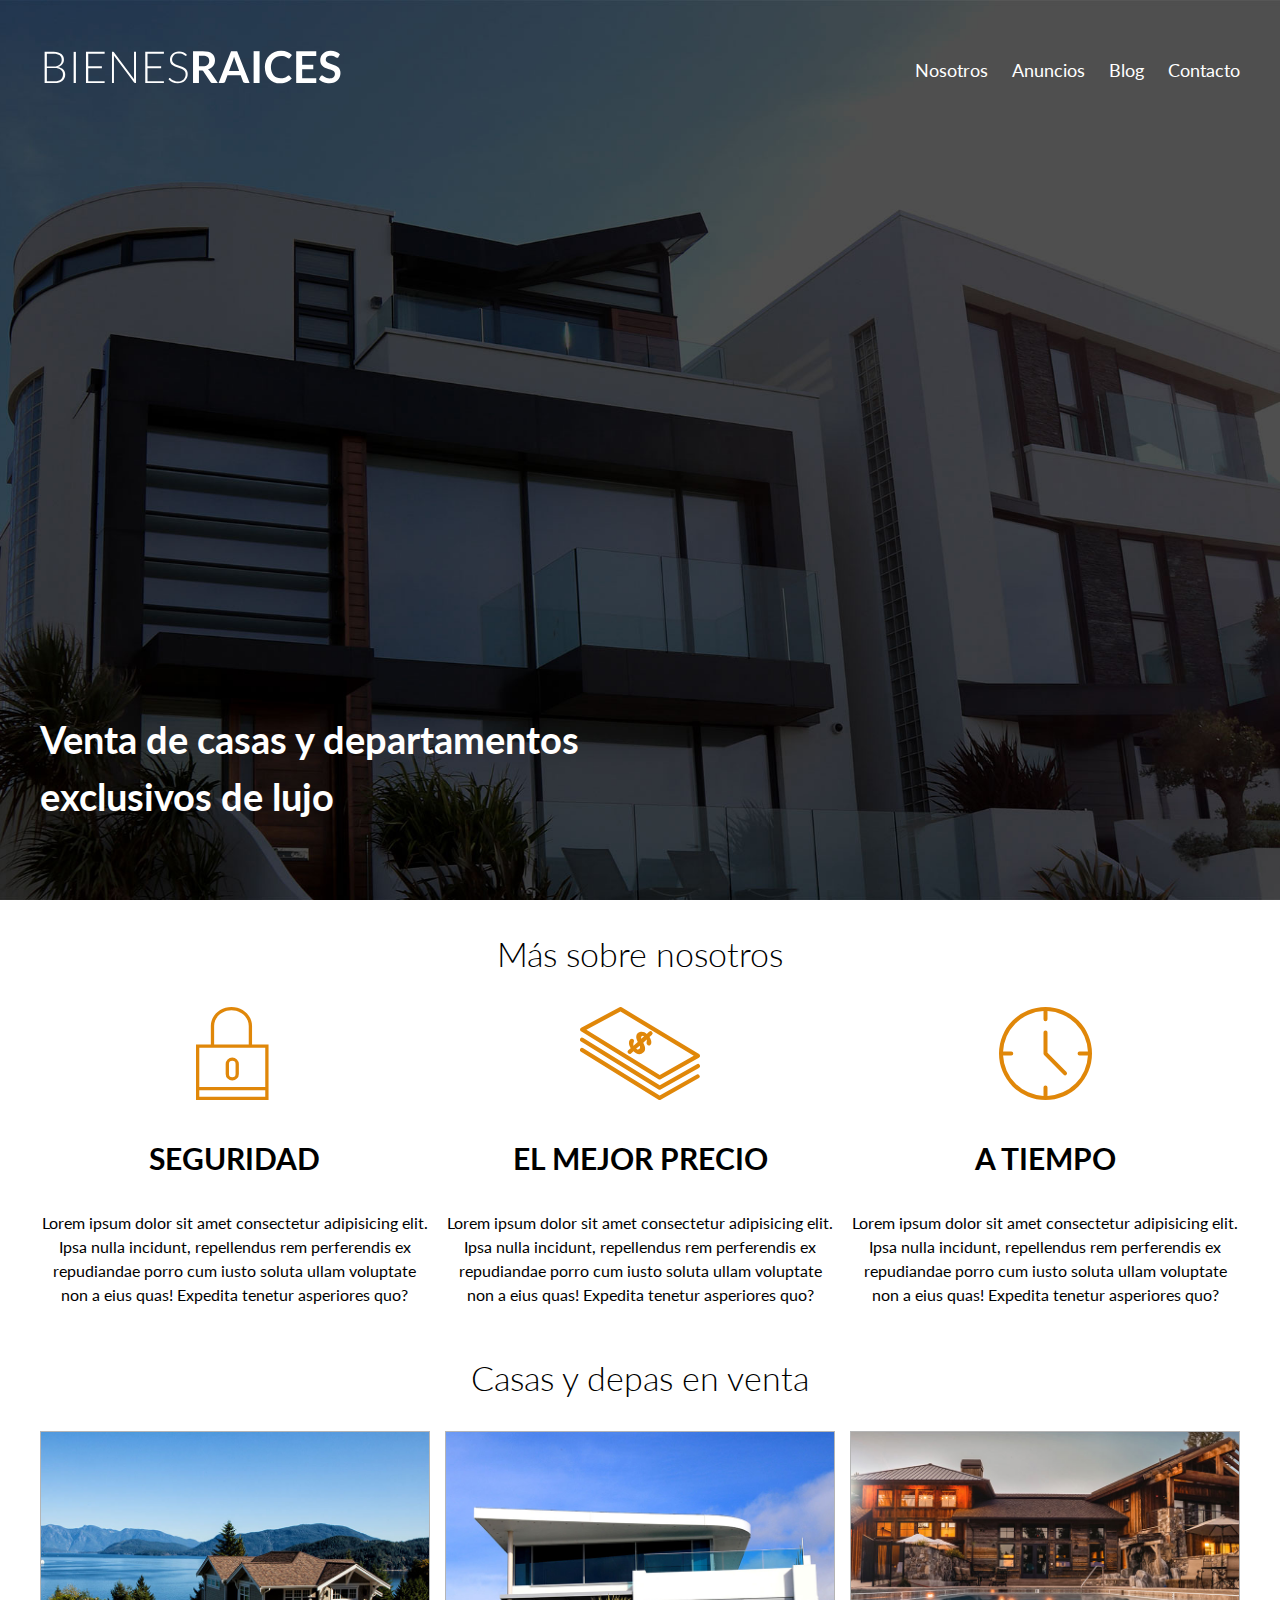
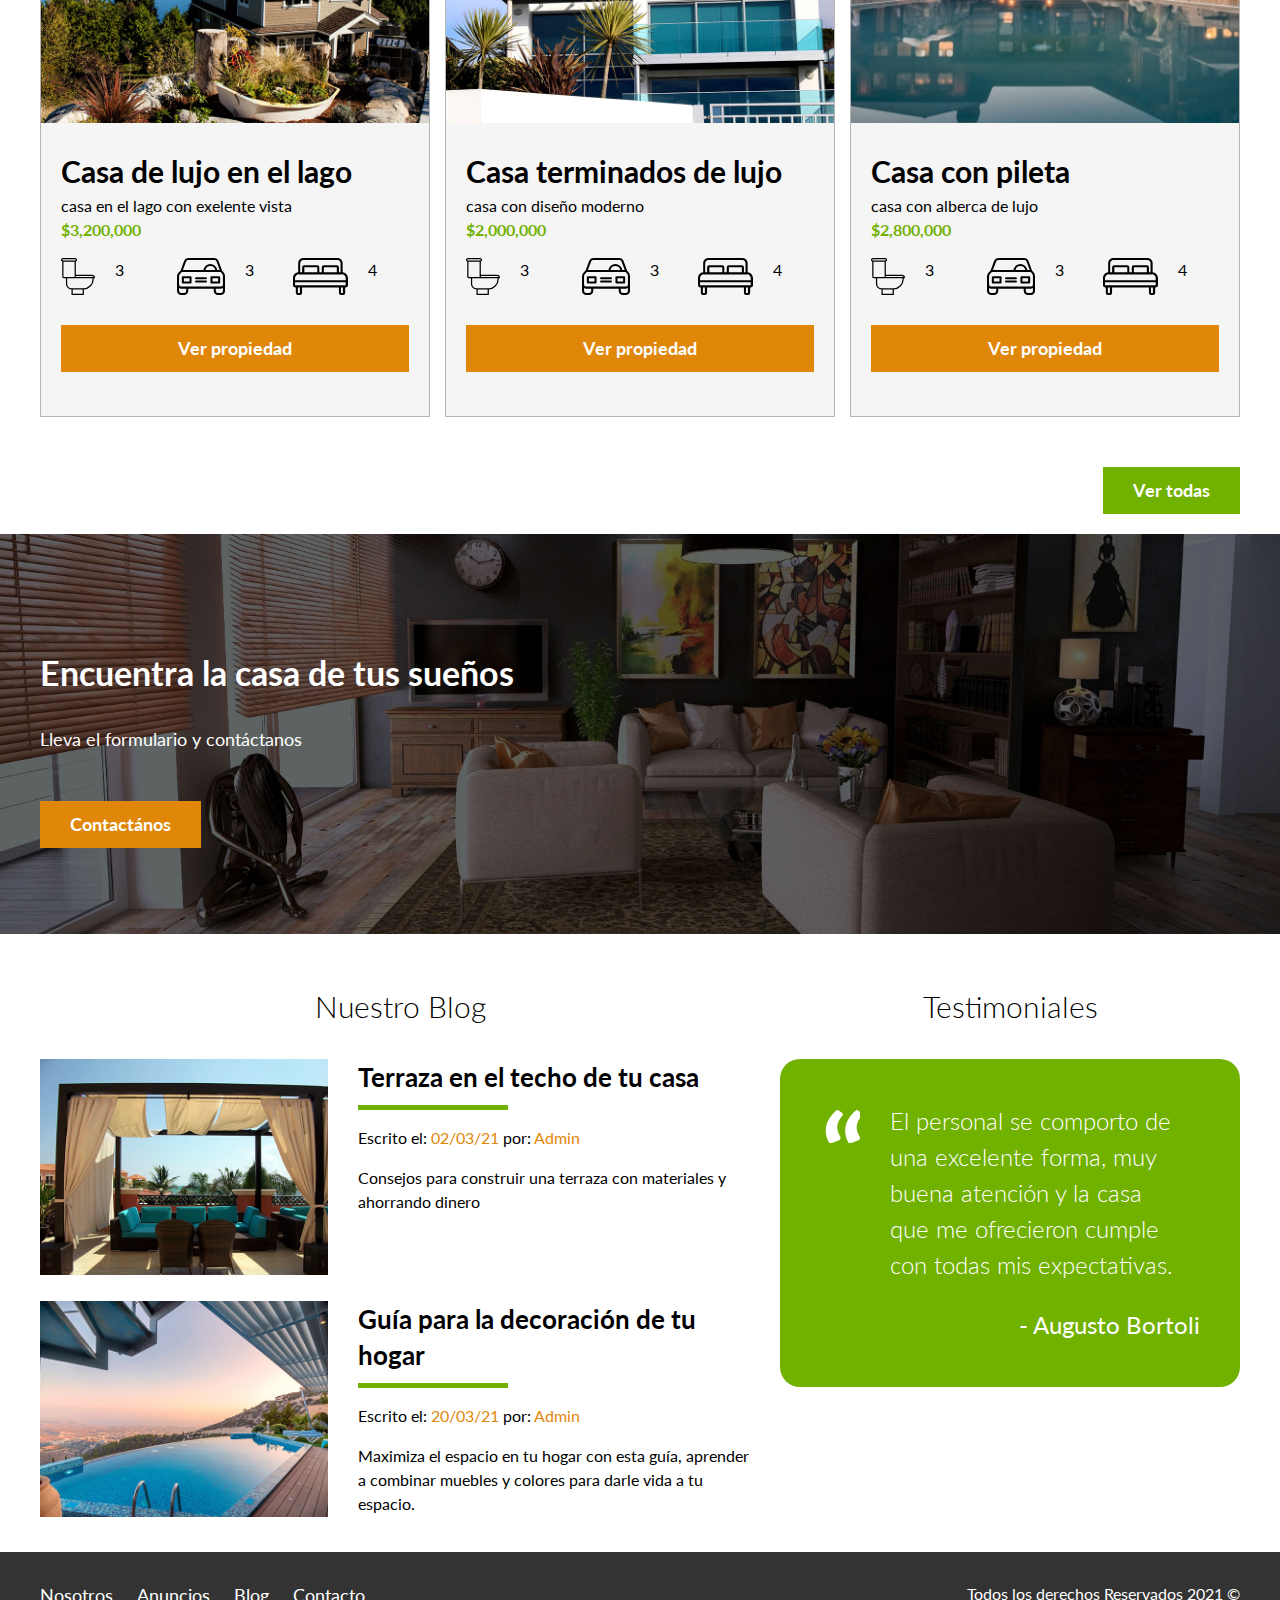
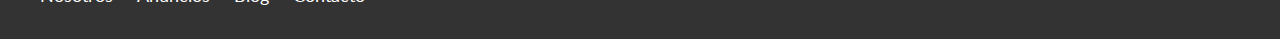
<file: index.html>
<!DOCTYPE html>
<html lang="es">
<head>
    <meta charset="UTF-8">
    <meta name="viewport" content="width=device-width, initial-scale=1.0">
    <title>Bienes Raices</title>
    <link href="https://fonts.googleapis.com/css2?family=Lato:wght@400;700;900&display=swap" rel="stylesheet">    
    <link rel="stylesheet" href="css/normalize.css">
    <link rel="stylesheet" href="css/styles.css">

</head>
<body>  
    <header class="site-header inicio">
        <div class="contenedor contenido-header">
            <div class="barra">
                <a href="/">
                <img src="/img/logo.svg" alt="Logotipo de Bienes Raices">
                </a>

                <div class="mobile-menu">
                    <a href="#navegacion">
                        <img src="img/barras.svg" alt="Icono menú">
                    </a>
                </div>
                <nav id="navegacion" class="navegacion">
                    <a href="nosotros.html">Nosotros</a>
                    <a href="anuncios.html">Anuncios</a>
                    <a href="blog.html">Blog</a>
                    <a href="contacto.html">Contacto</a>
                </nav>
            </div> 
            <h1>Venta de casas y departamentos exclusivos de lujo</h1>
        </div> <!-- Contenedor -->
    </header>

    <section class="contenedor seccion">
        <h2 class="centrar-texto fw-300">Más sobre nosotros</h2>
        
        <div class="iconos-nosotros">
        <div class="icono">
            <img src="/img/icono1.svg" alt="Icono Seguridad">
            <h3>Seguridad</h3>
            <p>Lorem ipsum dolor sit amet consectetur adipisicing elit. Ipsa nulla incidunt, repellendus rem perferendis ex repudiandae porro cum iusto soluta ullam voluptate non a eius quas! Expedita tenetur asperiores quo?</p>
        </div>
        
        
        <div class="icono">
            <img src="/img/icono2.svg" alt="Icono Mejor Precio">
            <h3>El mejor precio</h3>
            <p>Lorem ipsum dolor sit amet consectetur adipisicing elit. Ipsa nulla incidunt, repellendus rem perferendis ex repudiandae porro cum iusto soluta ullam voluptate non a eius quas! Expedita tenetur asperiores quo?</p>
        </div>
        
        <div class="icono">
            <img src="/img/icono3.svg" alt="Icono a Tiempo">
            <h3>A tiempo</h3>
            <p>Lorem ipsum dolor sit amet consectetur adipisicing elit. Ipsa nulla incidunt, repellendus rem perferendis ex repudiandae porro cum iusto soluta ullam voluptate non a eius quas! Expedita tenetur asperiores quo?</p>
        </div>
    </div>
    </section>
        
    <main class="seccion contenedor">
        <h2 class="fw-300 centrar-texto"> Casas y depas en venta</h2>
        <div class="contenedor-anuncios">
            <div class="anuncio">
                <img src="/img/anuncio1.jpg" alt="Anuncio casa en el lago">
                <div class="contenido-anuncios">
                    <h3> Casa de lujo en el lago</h3>
                    <p> casa en el lago con exelente vista</p>
                    <p class="precio">$3,200,000</p>

                    <ul class="caracteristicas">
                        <li>
                            <img src="img/icono_wc.svg" alt="icono wc">
                            <p>3</p>
                        </li>
                        <li>
                            <img src="img/icono_estacionamiento.svg" alt="icono autos">
                            <p>3</p>
                        </li>
                        <li>
                            <img src="img/icono_dormitorio.svg" alt="icono cama">
                            <p>4</p>
                        </li>
                    </ul>
                    <a href="#" class="boton boton-amarillo d-block">Ver propiedad</a> <br>
                </div>
            </div>
            
            <div class="anuncio">
                <img src="/img/anuncio2.jpg" alt="Anuncio casa de lujo">    
                <div class="contenido-anuncios">
                    <h3> Casa terminados de lujo</h3>
                    <p> casa con diseño moderno</p>
                    <p class="precio">$2,000,000</p>

                    <ul class="caracteristicas">
                        <li>
                            <img src="img/icono_wc.svg" alt="icono wc">
                            <p>3</p>
                        </li>
                        <li>
                            <img src="img/icono_estacionamiento.svg" alt="icono autos">
                            <p>3</p>
                        </li>    
                        <li>
                            <img src="img/icono_dormitorio.svg" alt="icono cama">
                            <p>4</p>
                        </li>
                    </ul>

                    <a href="#" class="boton boton-amarillo d-block">Ver propiedad</a><br>
                </div>
            </div>
            <div class="anuncio">
                <img src="/img/anuncio3.jpg" alt="Anuncio casa con Pileta">
                <div class="contenido-anuncios">
                    <h3> Casa con pileta</h3>
                    <p> casa con alberca de lujo</p>
                    <p class="precio">$2,800,000</p>

                    <ul class="caracteristicas">
                        <li>
                            <img src="img/icono_wc.svg" alt="icono wc">
                            <p>3</p>
                        </li>
                        <li>
                            <img src="img/icono_estacionamiento.svg" alt="icono autos">
                            <p>3</p>
                        </li>
                        <li>
                            <img src="img/icono_dormitorio.svg" alt="icono cama">
                            <p>4</p>
                        </li>
                    </ul>

                    <a href="#" class="boton boton-amarillo d-block">Ver propiedad</a> 
                </div>  
            </div>    
        </div>
        <div class="ver-todas">
            <a href="anuncios.html" class="boton boton-verde">Ver todas</a>
        </div>
    </main>        

    <section class="imagen-contacto">
        <div class="contenedor contenido-contacto">    
            <h2>Encuentra la casa de tus sueños</h2>
                <p>Lleva el formulario y contáctanos</p>
                <a href="contacto.html" class="boton boton-amarillo">Contactános</a>
        </div>        
    </section>

    <div  class="seccion-inferior contenedor seccion">
        <section class="blog">
            <h3 class="centrar-texto fw-300">Nuestro Blog</h3>

            <article class="entrada-blog">
                <div class="imagen">
                    <img src="img/blog1.jpg" alt="Entrada de blog">
                </div>
                <div class="texto-entrada">
                    <a href="#">
                        <h4>Terraza en el techo de tu casa</h4>
                    </a>
                    <p>Escrito el: <span>02/03/21</span> por: <span>Admin</span></p>
                    <p> Consejos para construir una terraza con materiales y ahorrando dinero</p>
                </div>
            </article>

            <article class="entrada-blog">
                <div class="imagen">
                    <img src="img/blog2.jpg" alt="Entrada de blog">
                </div>
                <div class="texto-entrada">
                    <a href="#">
                        <h4>Guía para la decoración de tu hogar</h4>
                    </a>
                    <p>Escrito el: <span>20/03/21</span> por: <span>Admin</span></p>
                    <p> Maximiza el espacio en tu hogar con esta guía, aprender a combinar muebles y colores para darle vida a tu espacio. </p>   
                </div>
            </article>
        </section>    

        <section class="testimoniales">
            <h3 class="centrar-texto fw-300">Testimoniales</h3>
                <div class="testimonial">
                    <blockquote>El personal se comporto de una excelente forma, muy buena atención y la casa que me ofrecieron cumple con todas mis expectativas.</blockquote>
                    <p>- Augusto Bortoli</p>
                </div>
        </section>
    </div>

    <footer class="site-footer seccion">
        <div class="contenedor contenedor-footer">
            <nav class="navegacion">
                <a href="nosotros.html">Nosotros</a>
                <a href="anuncios.html">Anuncios</a>
                <a href="blog.html">Blog</a>
                <a href="contacto.html">Contacto</a>
            </nav>
            <p class="copyright">Todos los derechos Reservados 2021 &copy;</p>
        </div>
    </footer>

</body>
</html>
</file>
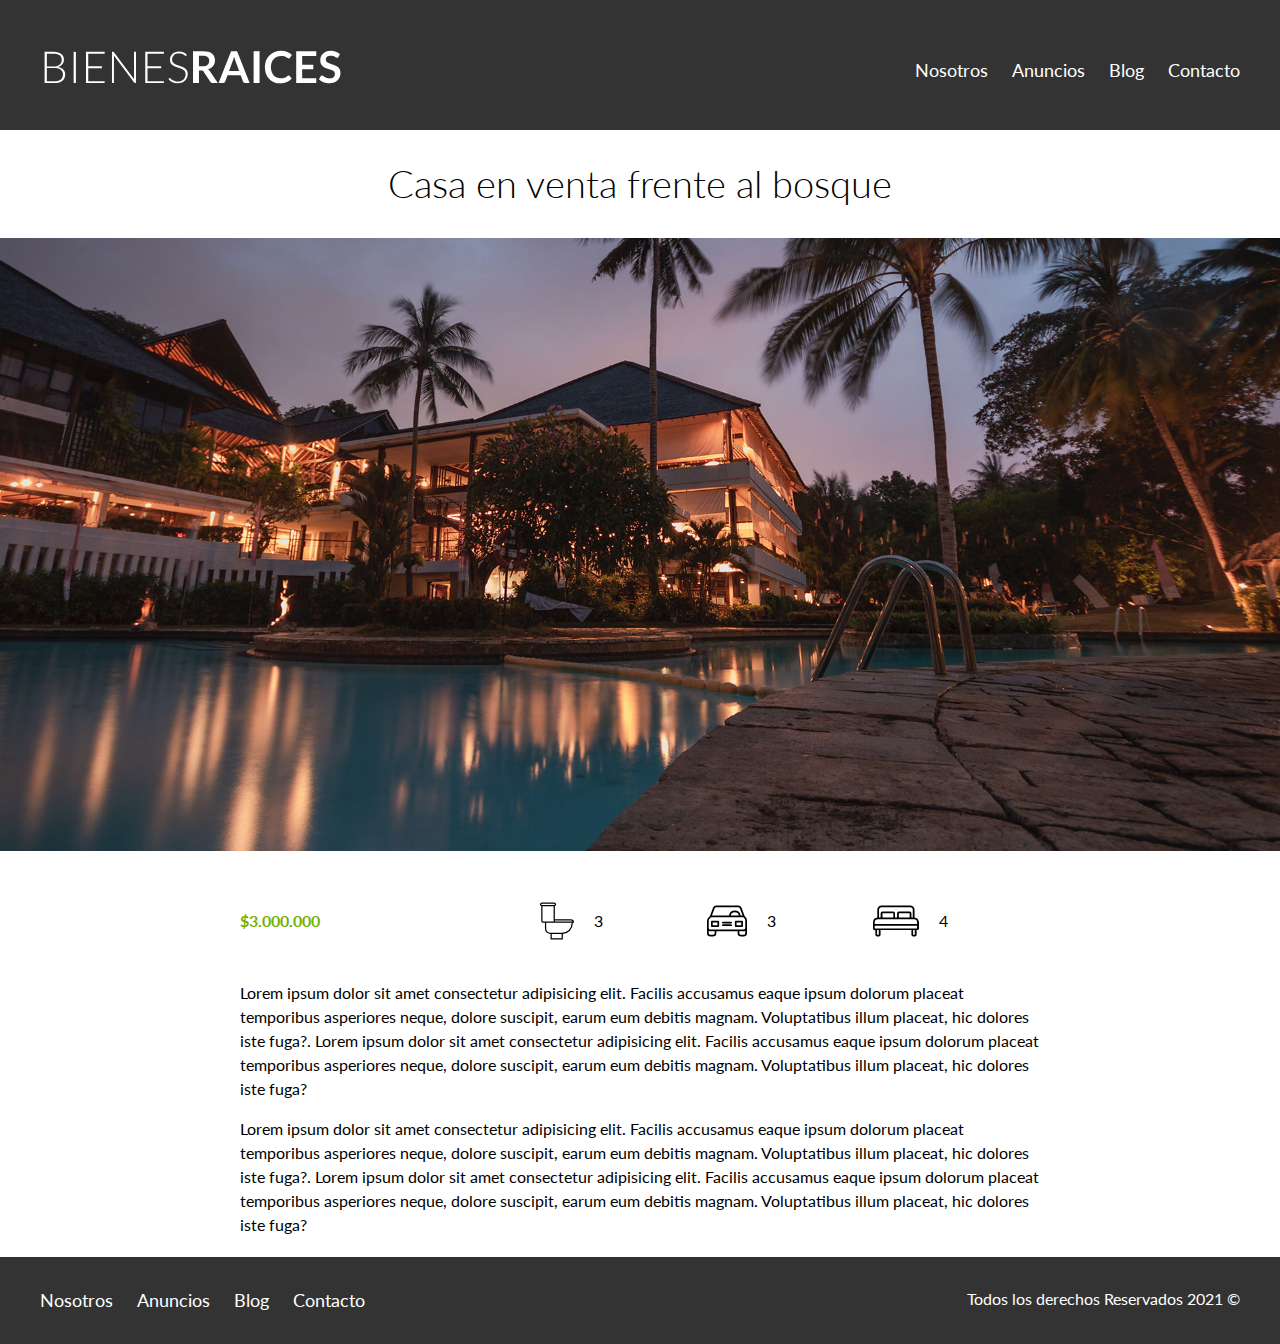
<file: anuncio.html>
<!DOCTYPE html>
<html lang="es">
<head>
    <meta charset="UTF-8">
    <meta name="viewport" content="width=device-width, initial-scale=1.0">
    <title>Bienes Raices</title>
    <link href="https://fonts.googleapis.com/css2?family=Lato:wght@400;700;900&display=swap" rel="stylesheet">    
    <link rel="stylesheet" href="css/normalize.css">
    <link rel="stylesheet" href="css/styles.css">

</head>
<body>  
    <header class="site-header">
        <div class="contenedor contenido-header">
            <div class="barra">
                <a href="/">
                <img src="/img/logo.svg" alt="Logotipo de Bienes Raices">
                </a>

                <nav class="navegacion">
                    <a href="nosotros.html">Nosotros</a>
                    <a href="anuncios.html">Anuncios</a>
                    <a href="blog.html">Blog</a>
                    <a href="contacto.html">Contacto</a>
                </nav>
            </div> 
        </div> <!-- Contenedor -->
    </header>

    <h1 class="fw-300 centrar-texto">Casa en venta frente al bosque</h1>
   <img src="img/destacada.jpg" alt="Imagen anuncio">

   <main class="contenedor seccion contenido-centrado">
        <div class="resumen-propiedad">
            <p class="precio">$3.000.000</p>
            <ul class="caracteristicas">
                <li>
                    <img src="img/icono_wc.svg" alt="icono wc">
                    <p>3</p>
                </li>
                <li>
                    <img src="img/icono_estacionamiento.svg" alt="icono autos">
                    <p>3</p>
                </li>
                <li>
                    <img src="img/icono_dormitorio.svg" alt="icono cama">
                    <p>4</p>
                </li>
            </ul>
        </div> <!-- .resumen-propiedad -->

        <p>Lorem ipsum dolor sit amet consectetur adipisicing elit. Facilis accusamus eaque ipsum dolorum placeat temporibus asperiores neque, dolore suscipit, earum eum debitis magnam. Voluptatibus illum placeat, hic dolores iste fuga?. Lorem ipsum dolor sit amet consectetur adipisicing elit. Facilis accusamus eaque ipsum dolorum placeat temporibus asperiores neque, dolore suscipit, earum eum debitis magnam. Voluptatibus illum placeat, hic dolores iste fuga?</p>
        
        <p>Lorem ipsum dolor sit amet consectetur adipisicing elit. Facilis accusamus eaque ipsum dolorum placeat temporibus asperiores neque, dolore suscipit, earum eum debitis magnam. Voluptatibus illum placeat, hic dolores iste fuga?. Lorem ipsum dolor sit amet consectetur adipisicing elit. Facilis accusamus eaque ipsum dolorum placeat temporibus asperiores neque, dolore suscipit, earum eum debitis magnam. Voluptatibus illum placeat, hic dolores iste fuga?</p>
    

   </main>
    <footer class="site-footer seccion">
        <div class="contenedor contenedor-footer">
            <nav class="navegacion">
                <a href="nosotros.html">Nosotros</a>
                <a href="anuncios.html">Anuncios</a>
                <a href="blog.html">Blog</a>
                <a href="contacto.html">Contacto</a>
            </nav>
            <p class="copyright">Todos los derechos Reservados 2021 &copy;</p>
        </div>
    </footer>

</body>
</html>
</file>
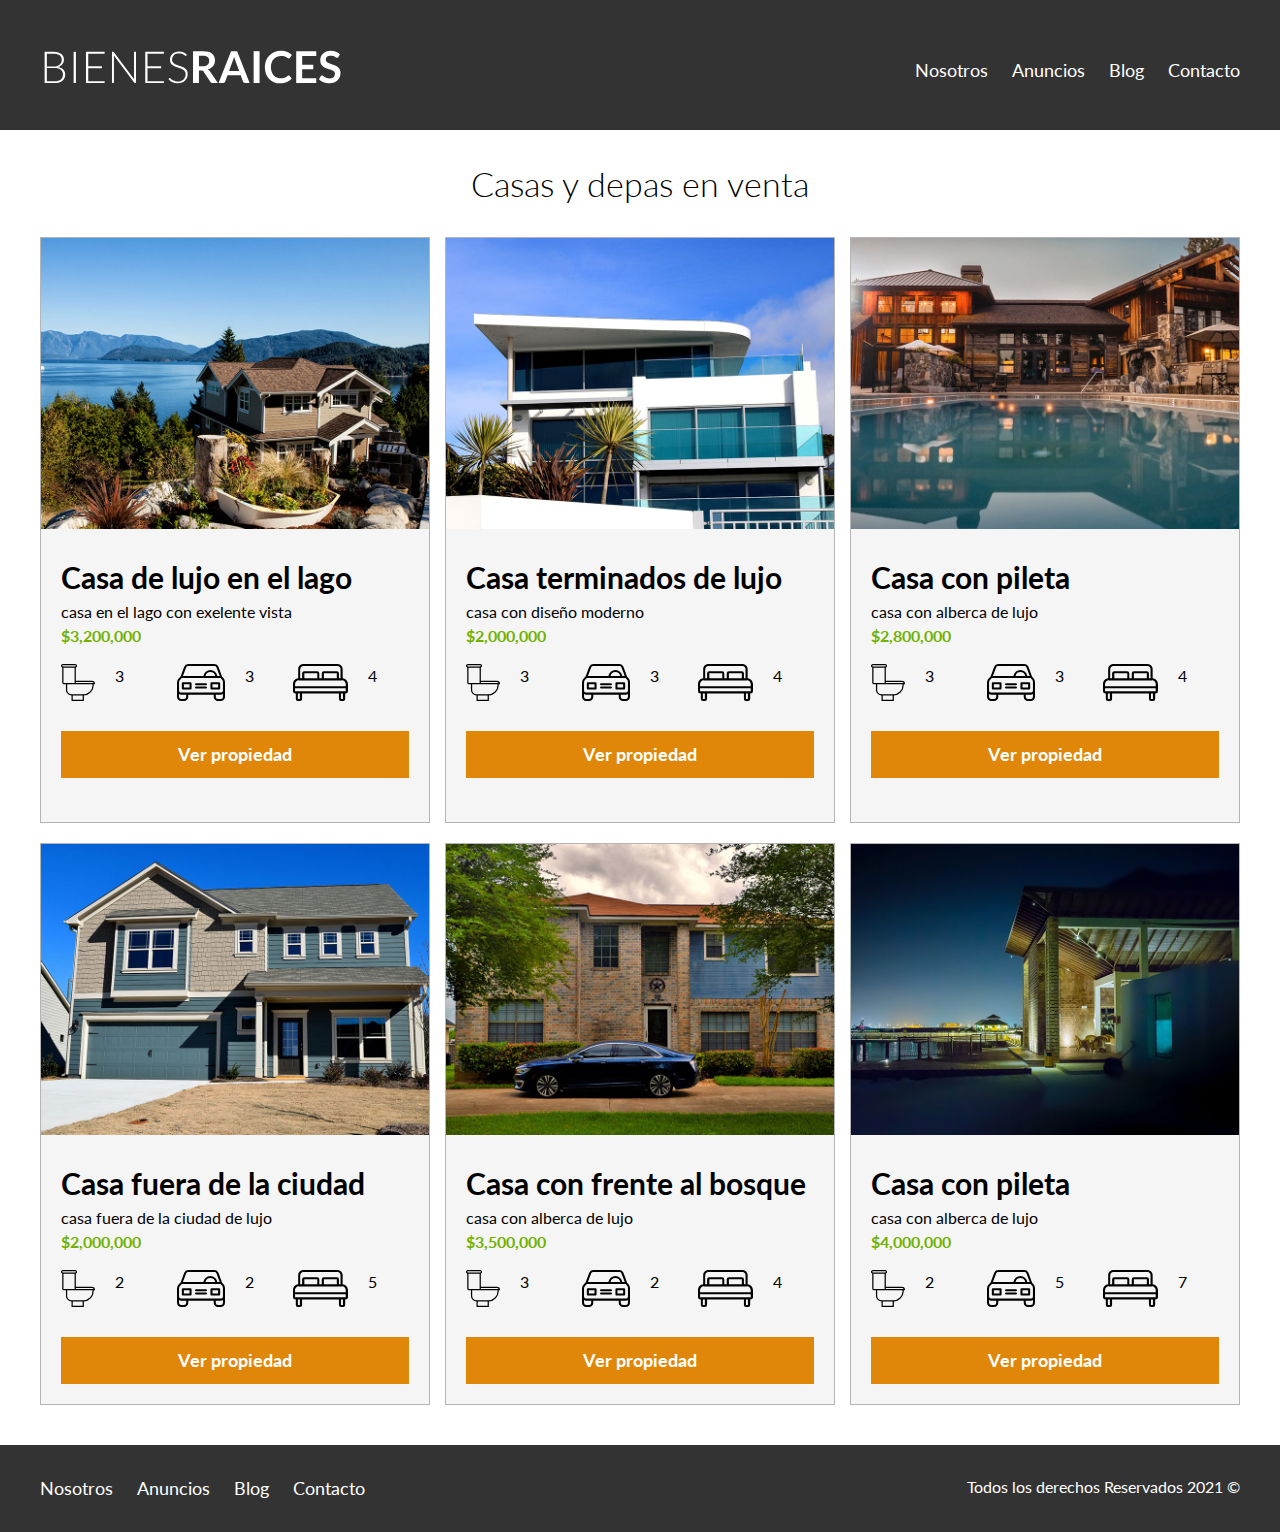
<file: anuncios.html>
<!DOCTYPE html>
<html lang="es">
<head>
    <meta charset="UTF-8">
    <meta name="viewport" content="width=device-width, initial-scale=1.0">
    <title>Bienes Raices</title>
    <link href="https://fonts.googleapis.com/css2?family=Lato:wght@400;700;900&display=swap" rel="stylesheet">    
    <link rel="stylesheet" href="css/normalize.css">
    <link rel="stylesheet" href="css/styles.css">

</head>
<body>  
    <header class="site-header">
        <div class="contenedor contenido-header">
            <div class="barra">
                <a href="/">
                <img src="/img/logo.svg" alt="Logotipo de Bienes Raices">
                </a>

                <nav class="navegacion">
                    <a href="nosotros.html">Nosotros</a>
                    <a href="anuncios.html">Anuncios</a>
                    <a href="blog.html">Blog</a>
                    <a href="contacto.html">Contacto</a>
                </nav>
            </div> 
        </div> <!-- Contenedor -->
    </header>

    <main class="seccion contenedor">
        <h2 class="fw-300 centrar-texto"> Casas y depas en venta</h2>
        <div class="contenedor-anuncios">
            <div class="anuncio">
                <img src="/img/anuncio1.jpg" alt="Anuncio casa en el lago">
                <div class="contenido-anuncios">
                    <h3> Casa de lujo en el lago</h3>
                    <p> casa en el lago con exelente vista</p>
                    <p class="precio">$3,200,000</p>

                    <ul class="caracteristicas">
                        <li>
                            <img src="img/icono_wc.svg" alt="icono wc">
                            <p>3</p>
                        </li>
                        <li>
                            <img src="img/icono_estacionamiento.svg" alt="icono autos">
                            <p>3</p>
                        </li>
                        <li>
                            <img src="img/icono_dormitorio.svg" alt="icono cama">
                            <p>4</p>
                        </li>
                    </ul>
                    <a href="anuncio.html" class="boton boton-amarillo d-block">Ver propiedad</a> <br>
                </div>
            </div>
            
            <div class="anuncio">
                <img src="/img/anuncio2.jpg" alt="Anuncio casa de lujo">    
                <div class="contenido-anuncios">
                    <h3> Casa terminados de lujo</h3>
                    <p> casa con diseño moderno</p>
                    <p class="precio">$2,000,000</p>

                    <ul class="caracteristicas">
                        <li>
                            <img src="img/icono_wc.svg" alt="icono wc">
                            <p>3</p>
                        </li>
                        <li>
                            <img src="img/icono_estacionamiento.svg" alt="icono autos">
                            <p>3</p>
                        </li>    
                        <li>
                            <img src="img/icono_dormitorio.svg" alt="icono cama">
                            <p>4</p>
                        </li>
                    </ul>

                    <a href="anuncio.html" class="boton boton-amarillo d-block">Ver propiedad</a><br>
                </div>
            </div>
            <div class="anuncio">
                <img src="/img/anuncio3.jpg" alt="Anuncio casa con Pileta">
                <div class="contenido-anuncios">
                    <h3> Casa con pileta</h3>
                    <p> casa con alberca de lujo</p>
                    <p class="precio">$2,800,000</p>

                    <ul class="caracteristicas">
                        <li>
                            <img src="img/icono_wc.svg" alt="icono wc">
                            <p>3</p>
                        </li>
                        <li>
                            <img src="img/icono_estacionamiento.svg" alt="icono autos">
                            <p>3</p>
                        </li>
                        <li>
                            <img src="img/icono_dormitorio.svg" alt="icono cama">
                            <p>4</p>
                        </li>
                    </ul>

                    <a href="anuncio.html" class="boton boton-amarillo d-block">Ver propiedad</a> 
                </div>  
            </div>
            
            <div class="anuncio">
                <img src="/img/anuncio4.jpg" alt="Anuncio casa con de lujo">
                <div class="contenido-anuncios">
                    <h3> Casa fuera de la ciudad</h3>
                    <p> casa fuera de la ciudad de lujo</p>
                    <p class="precio">$2,000,000</p>

                    <ul class="caracteristicas">
                        <li>
                            <img src="img/icono_wc.svg" alt="icono wc">
                            <p>2</p>
                        </li>
                        <li>
                            <img src="img/icono_estacionamiento.svg" alt="icono autos">
                            <p>2</p>
                        </li>
                        <li>
                            <img src="img/icono_dormitorio.svg" alt="icono cama">
                            <p>5</p>
                        </li>
                    </ul>

                    <a href="anuncio.html" class="boton boton-amarillo d-block">Ver propiedad</a> 
                </div>  
            </div> 

            <div class="anuncio">
                <img src="/img/anuncio5.jpg" alt="Anuncio casa frente al bosque">
                <div class="contenido-anuncios">
                    <h3> Casa con frente al bosque</h3>
                    <p> casa con alberca de lujo</p>
                    <p class="precio">$3,500,000</p>

                    <ul class="caracteristicas">
                        <li>
                            <img src="img/icono_wc.svg" alt="icono wc">
                            <p>3</p>
                        </li>
                        <li>
                            <img src="img/icono_estacionamiento.svg" alt="icono autos">
                            <p>2</p>
                        </li>
                        <li>
                            <img src="img/icono_dormitorio.svg" alt="icono cama">
                            <p>4</p>
                        </li>
                    </ul>

                    <a href="anuncio.html" class="boton boton-amarillo d-block">Ver propiedad</a> 
                </div>  
            </div> 

            <div class="anuncio">
                <img src="/img/anuncio6.jpg" alt="Anuncio casa con pileta">
                <div class="contenido-anuncios">
                    <h3> Casa con pileta</h3>
                    <p> casa con alberca de lujo</p>
                    <p class="precio">$4,000,000</p>

                    <ul class="caracteristicas">
                        <li>
                            <img src="img/icono_wc.svg" alt="icono wc">
                            <p>2</p>
                        </li>
                        <li>
                            <img src="img/icono_estacionamiento.svg" alt="icono autos">
                            <p>5</p>
                        </li>
                        <li>
                            <img src="img/icono_dormitorio.svg" alt="icono cama">
                            <p>7</p>
                        </li>
                    </ul>

                    <a href="anuncio.html" class="boton boton-amarillo d-block">Ver propiedad</a> 
                </div>  
            </div> 
        </div>
    </main>        

    <footer class="site-footer seccion">
        <div class="contenedor contenedor-footer">
            <nav class="navegacion">
                <a href="nosotros.html">Nosotros</a>
                <a href="anuncios.html">Anuncios</a>
                <a href="blog.html">Blog</a>
                <a href="contacto.html">Contacto</a>
            </nav>
            <p class="copyright">Todos los derechos Reservados 2021 &copy;</p>
        </div>
    </footer>

</body>
</html>
</file>
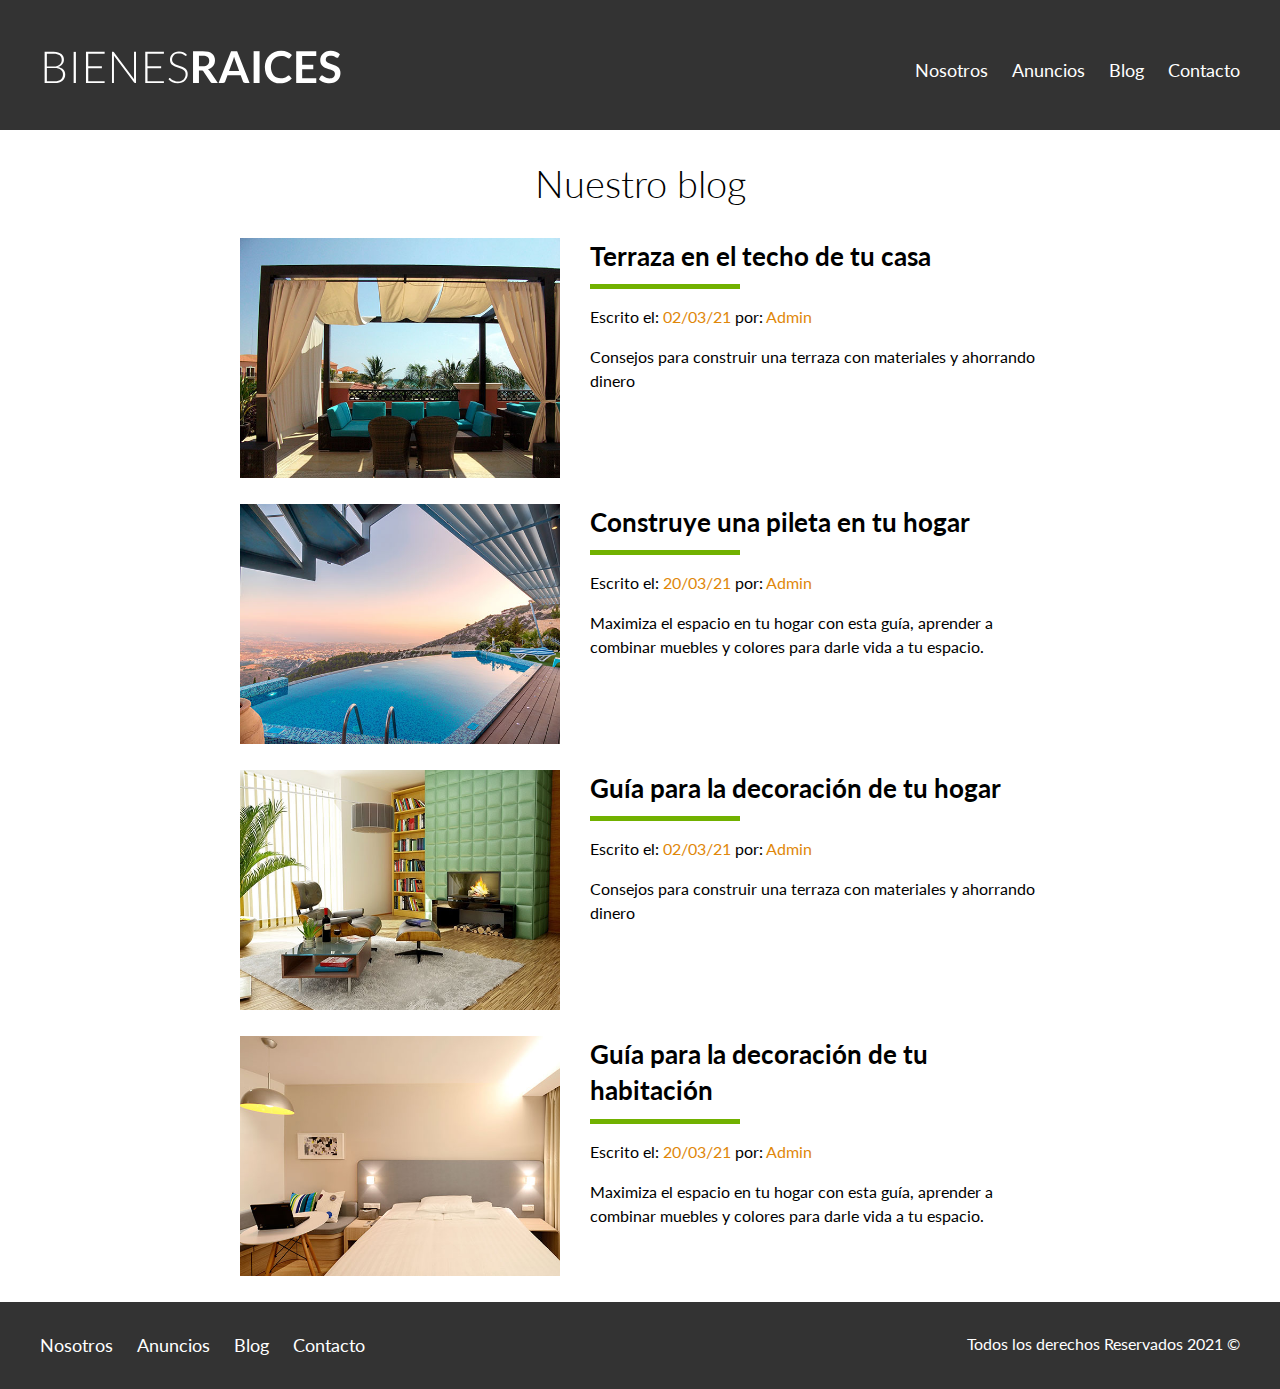
<file: blog.html>
<!DOCTYPE html>
<html lang="es">
<head>
    <meta charset="UTF-8">
    <meta name="viewport" content="width=device-width, initial-scale=1.0">
    <title>Bienes Raices</title>
    <link href="https://fonts.googleapis.com/css2?family=Lato:wght@400;700;900&display=swap" rel="stylesheet">    
    <link rel="stylesheet" href="css/normalize.css">
    <link rel="stylesheet" href="css/styles.css">

</head>
<body>  
    <header class="site-header">
        <div class="contenedor contenido-header">
            <div class="barra">
                <a href="/">
                <img src="/img/logo.svg" alt="Logotipo de Bienes Raices">
                </a>

                <nav class="navegacion">
                    <a href="nosotros.html">Nosotros</a>
                    <a href="anuncios.html">Anuncios</a>
                    <a href="blog.html">Blog</a>
                    <a href="contacto.html">Contacto</a>
                </nav>
            </div> 
        </div> <!-- Contenedor -->
    </header>
    <main class="contenedor seccion contenido-centrado">
        <h1 class="fw-300 centrar-texto">Nuestro blog</h1>

        <article class="entrada-blog">
            <div class="imagen">
                <img src="img/blog1.jpg" alt="Entrada de blog">
            </div>
            <div class="texto-entrada">
                <a href="entrada.html">
                    <h4>Terraza en el techo de tu casa</h4>
                </a>
                <p>Escrito el: <span>02/03/21</span> por: <span>Admin</span></p>
                <p> Consejos para construir una terraza con materiales y ahorrando dinero</p>
            </div>
        </article>

        <article class="entrada-blog">
            <div class="imagen">
                <img src="img/blog2.jpg" alt="Entrada de blog">
            </div>
            <div class="texto-entrada">
                <a href="entrada.html">
                    <h4>Construye una pileta en tu hogar</h4>
                </a>
                <p>Escrito el: <span>20/03/21</span> por: <span>Admin</span></p>
                <p> Maximiza el espacio en tu hogar con esta guía, aprender a combinar muebles y colores para darle vida a tu espacio. </p>   
            </div>
        </article>
        <article class="entrada-blog">
            <div class="imagen">
                <img src="img/blog3.jpg" alt="Entrada de blog">
            </div>
            <div class="texto-entrada">
                <a href="entrada.html">
                    <h4>Guía para la decoración de tu hogar</h4>
                </a>
                <p>Escrito el: <span>02/03/21</span> por: <span>Admin</span></p>
                <p> Consejos para construir una terraza con materiales y ahorrando dinero</p>
            </div>
        </article>

        <article class="entrada-blog">
            <div class="imagen">
                <img src="img/blog4.jpg" alt="Entrada de blog">
            </div>
            <div class="texto-entrada">
                <a href="entrada.html">
                    <h4>Guía para la decoración de tu habitación</h4>
                </a>
                <p>Escrito el: <span>20/03/21</span> por: <span>Admin</span></p>
                <p> Maximiza el espacio en tu hogar con esta guía, aprender a combinar muebles y colores para darle vida a tu espacio. </p>   
            </div>
        </article>

    </main>
    <footer class="site-footer seccion">
        <div class="contenedor contenedor-footer">
            <nav class="navegacion">
                <a href="nosotros.html">Nosotros</a>
                <a href="anuncios.html">Anuncios</a>
                <a href="blog.html">Blog</a>
                <a href="contacto.html">Contacto</a>
            </nav>
            <p class="copyright">Todos los derechos Reservados 2021 &copy;</p>
        </div>
    </footer>

</body>
</html>
</file>
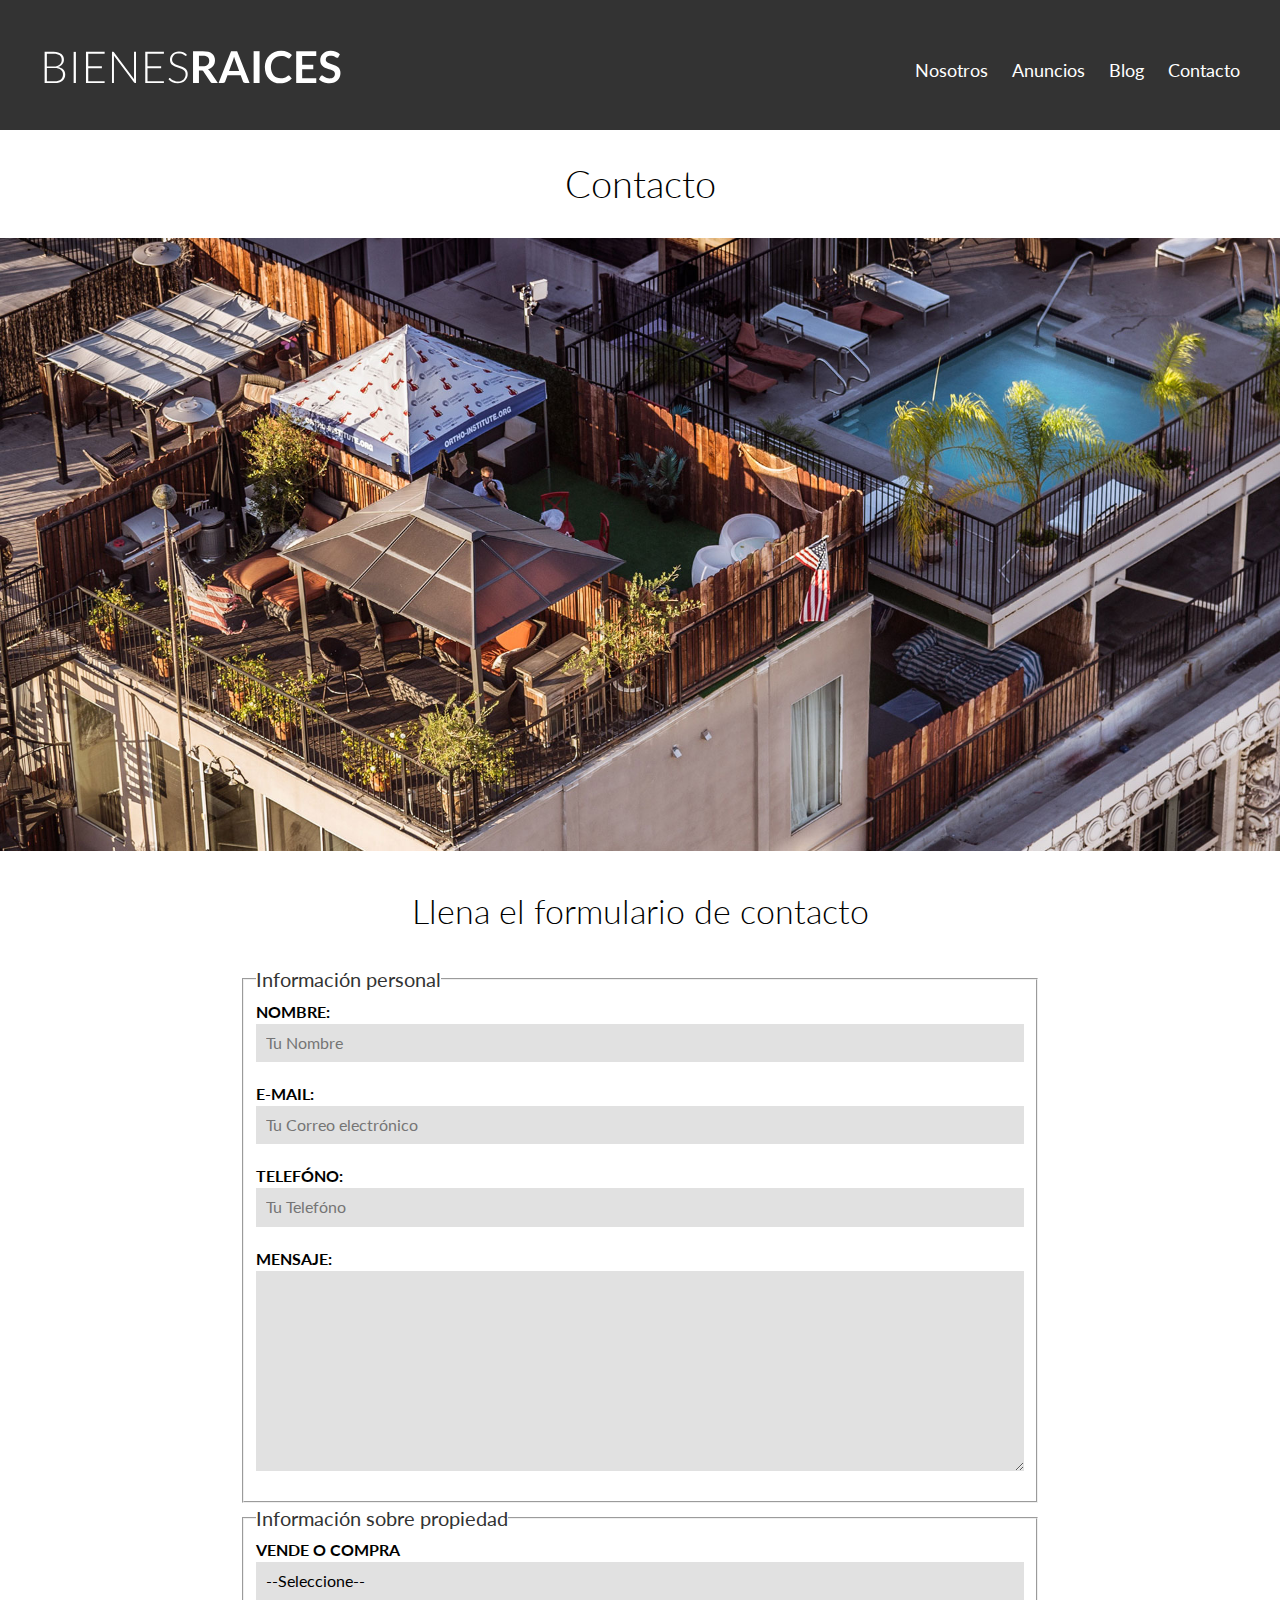
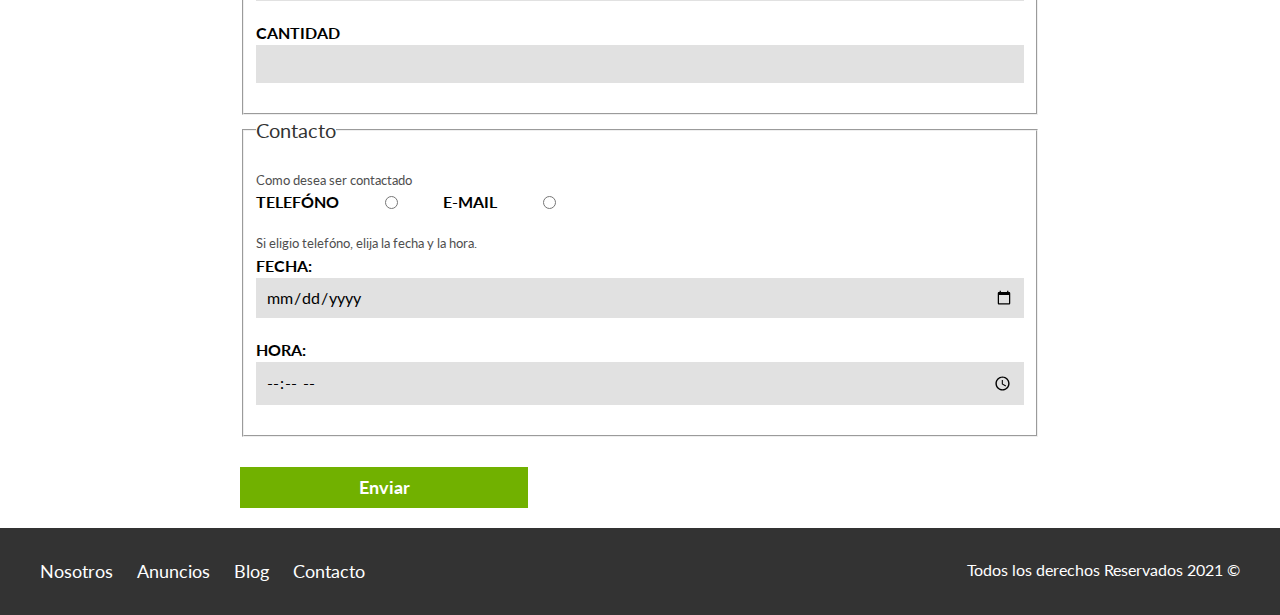
<file: contacto.html>
<!DOCTYPE html>
<html lang="es">
<head>
    <meta charset="UTF-8">
    <meta name="viewport" content="width=device-width, initial-scale=1.0">
    <title>Bienes Raices</title>
    <link href="https://fonts.googleapis.com/css2?family=Lato:wght@400;700;900&display=swap" rel="stylesheet">    
    <link rel="stylesheet" href="css/normalize.css">
    <link rel="stylesheet" href="css/styles.css">

</head>
<body>  
    <header class="site-header">
        <div class="contenedor contenido-header">
            <div class="barra">
                <a href="/">
                <img src="/img/logo.svg" alt="Logotipo de Bienes Raices">
                </a>

                <nav class="navegacion">
                    <a href="nosotros.html">Nosotros</a>
                    <a href="anuncios.html">Anuncios</a>
                    <a href="blog.html">Blog</a>
                    <a href="contacto.html">Contacto</a>
                </nav>
            </div> 
        </div> <!-- Contenedor -->
    </header>

    <h1 class="fw-300 centrar-texto">Contacto</h1>
    <img src="img/destacada3.jpg" alt="Imagen principal">

    <main class="contenedor seccion contenido-centrado">
        <h2 class="fw-300 centrar-texto">Llena el formulario de contacto</h2>

        <form action="">
            <fieldset>
                <legend>Información personal</legend>
                <label for="nombre">Nombre:</label>
                <input type="text" id="nombre" placeholder="Tu Nombre">
                
                <label for="email">E-mail:</label>
                <input type="email" id="email" placeholder="Tu Correo electrónico" required>

                <label for="telefono">Telefóno:</label>
                <input type="tel" id="telefono" placeholder="Tu Telefóno" required>
                
                <label for="mensaje">Mensaje:</label>
                <textarea id="mensaje"></textarea>
            </fieldset>

            <fieldset>
                <legend>Información sobre propiedad</legend>
                <label for="opciones"> Vende o Compra</label>
                <select id="opciones">
                    <option value="" disabled selected> --Seleccione-- </option>
                    <option value="Compra">Compra</option>
                    <option value="Vende">Vende</option>
                </select>

                <label for="cantidad">Cantidad</label>
                <input type="number" min="0" max="4000000" step="100000">

            </fieldset>

            <fieldset>
                <legend>Contacto</legend>
                <p>Como desea ser contactado</p>
                <div class="forma-contacto">
                    <label for="telefono1">Telefóno</label>
                    <input type="radio" name="contacto" value="telefono" id="telefono1">

                    <label for="correo">E-mail</label>
                    <input type="radio" name="contacto" value="correo" id="correo">
                </div>
                <p>Si eligio telefóno, elija la fecha y la hora.</p>
                <label for="fecha">Fecha:</label>
                <input type="date" id="fecha">

                <label for="hora">Hora:</label>
                <input type="time" id="hora" min="09:00" max="18:00">
            </fieldset>
            <input type="sumbit" value="Enviar" class="boton boton-verde">

        </form>
    </main>

    <footer class="site-footer seccion">
        <div class="contenedor contenedor-footer">
            <nav class="navegacion">
                <a href="nosotros.html">Nosotros</a>
                <a href="anuncios.html">Anuncios</a>
                <a href="blog.html">Blog</a>
                <a href="contacto.html">Contacto</a>
            </nav>
            <p class="copyright">Todos los derechos Reservados 2021 &copy;</p>
        </div>
    </footer>

</body>
</html>
</file>
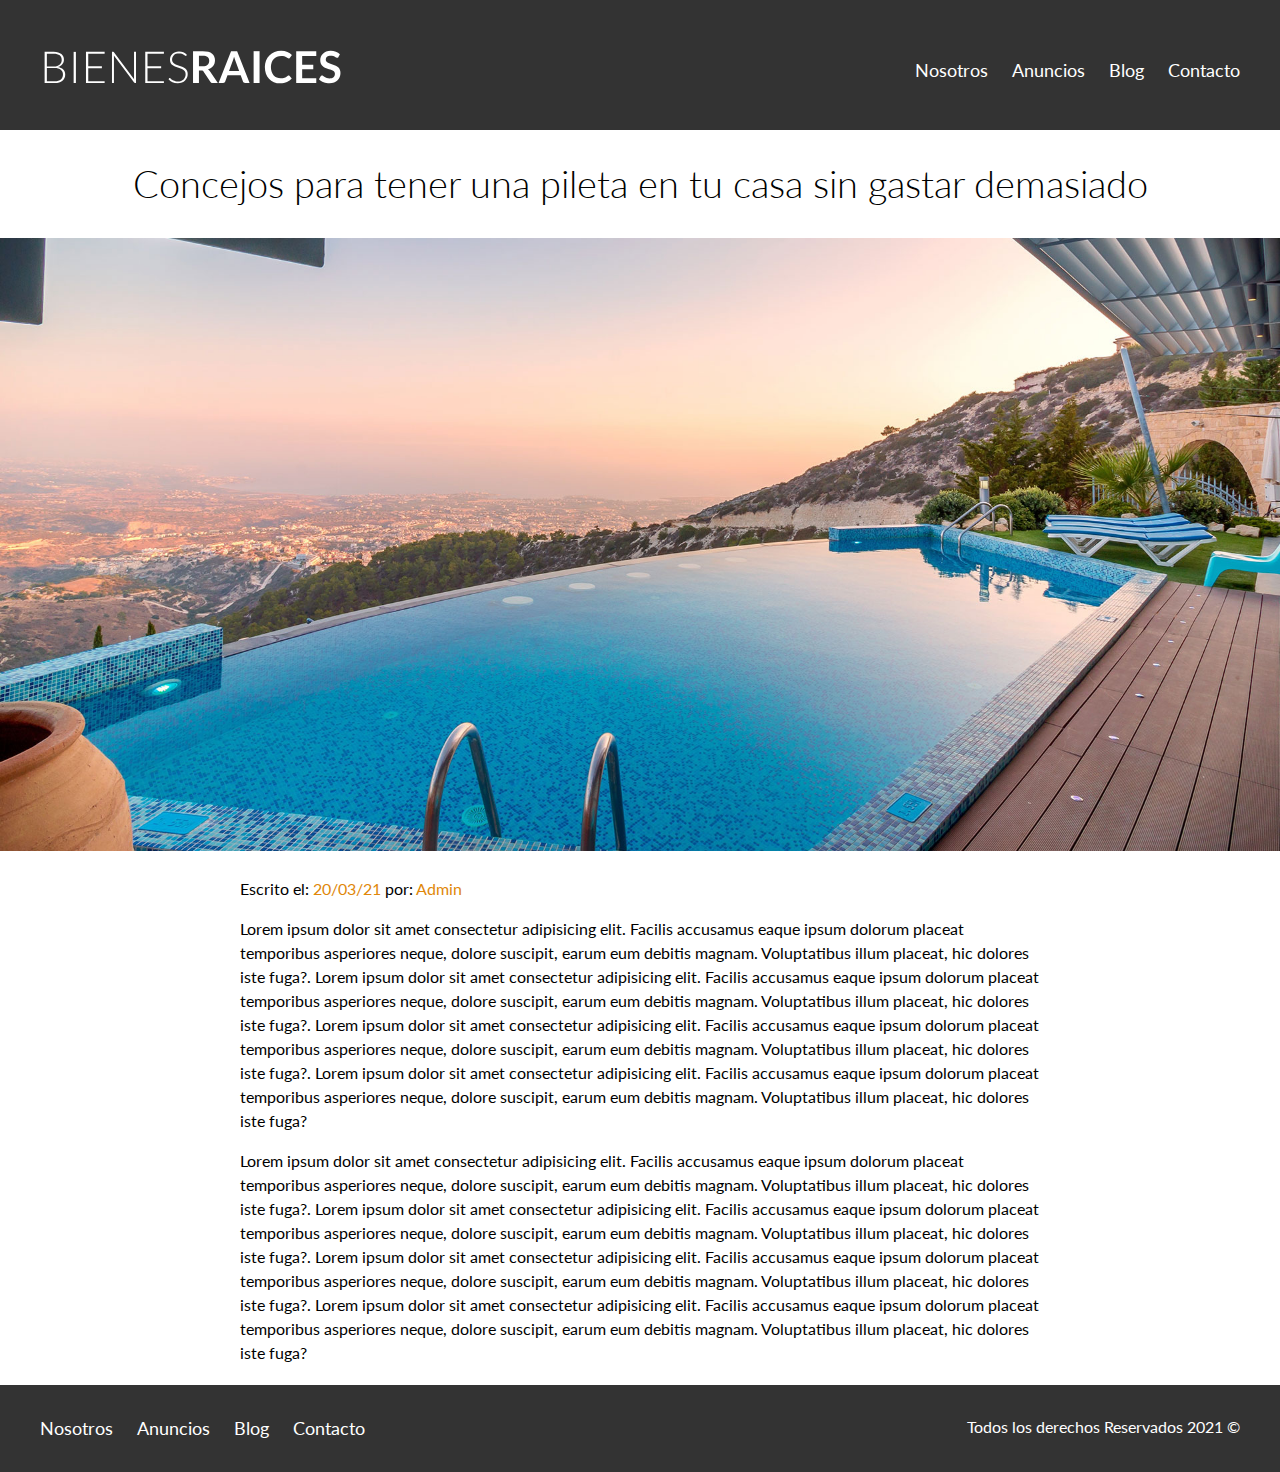
<file: entrada.html>
<!DOCTYPE html>
<html lang="es">
<head>
    <meta charset="UTF-8">
    <meta name="viewport" content="width=device-width, initial-scale=1.0">
    <title>Bienes Raices</title>
    <link href="https://fonts.googleapis.com/css2?family=Lato:wght@400;700;900&display=swap" rel="stylesheet">    
    <link rel="stylesheet" href="css/normalize.css">
    <link rel="stylesheet" href="css/styles.css">

</head>
<body>  
    <header class="site-header">
        <div class="contenedor contenido-header">
            <div class="barra">
                <a href="/">
                <img src="/img/logo.svg" alt="Logotipo de Bienes Raices">
                </a>

                <nav class="navegacion">
                    <a href="nosotros.html">Nosotros</a>
                    <a href="anuncios.html">Anuncios</a>
                    <a href="blog.html">Blog</a>
                    <a href="contacto.html">Contacto</a>
                </nav>
            </div> 
        </div> <!-- Contenedor -->
    </header>

    <h1 class="fw-300 centrar-texto">Concejos para tener una pileta en tu casa sin gastar demasiado</h1>
   <img src="img/destacada2.jpg" alt="Imagen principal">

    <main class="contenedor seccion contenido-centrado texto-entrada">
        <p>Escrito el: <span>20/03/21</span> por: <span>Admin</span></p>
        <p>Lorem ipsum dolor sit amet consectetur adipisicing elit. Facilis accusamus eaque ipsum dolorum placeat temporibus asperiores neque, dolore suscipit, earum eum debitis magnam. Voluptatibus illum placeat, hic dolores iste fuga?. Lorem ipsum dolor sit amet consectetur adipisicing elit. Facilis accusamus eaque ipsum dolorum placeat temporibus asperiores neque, dolore suscipit, earum eum debitis magnam. Voluptatibus illum placeat, hic dolores iste fuga?. Lorem ipsum dolor sit amet consectetur adipisicing elit. Facilis accusamus eaque ipsum dolorum placeat temporibus asperiores neque, dolore suscipit, earum eum debitis magnam. Voluptatibus illum placeat, hic dolores iste fuga?. Lorem ipsum dolor sit amet consectetur adipisicing elit. Facilis accusamus eaque ipsum dolorum placeat temporibus asperiores neque, dolore suscipit, earum eum debitis magnam. Voluptatibus illum placeat, hic dolores iste fuga?</p>
        <p>Lorem ipsum dolor sit amet consectetur adipisicing elit. Facilis accusamus eaque ipsum dolorum placeat temporibus asperiores neque, dolore suscipit, earum eum debitis magnam. Voluptatibus illum placeat, hic dolores iste fuga?. Lorem ipsum dolor sit amet consectetur adipisicing elit. Facilis accusamus eaque ipsum dolorum placeat temporibus asperiores neque, dolore suscipit, earum eum debitis magnam. Voluptatibus illum placeat, hic dolores iste fuga?. Lorem ipsum dolor sit amet consectetur adipisicing elit. Facilis accusamus eaque ipsum dolorum placeat temporibus asperiores neque, dolore suscipit, earum eum debitis magnam. Voluptatibus illum placeat, hic dolores iste fuga?. Lorem ipsum dolor sit amet consectetur adipisicing elit. Facilis accusamus eaque ipsum dolorum placeat temporibus asperiores neque, dolore suscipit, earum eum debitis magnam. Voluptatibus illum placeat, hic dolores iste fuga?</p>
    

   </main>
    <footer class="site-footer seccion">
        <div class="contenedor contenedor-footer">
            <nav class="navegacion">
                <a href="nosotros.html">Nosotros</a>
                <a href="anuncios.html">Anuncios</a>
                <a href="blog.html">Blog</a>
                <a href="contacto.html">Contacto</a>
            </nav>
            <p class="copyright">Todos los derechos Reservados 2021 &copy;</p>
        </div>
    </footer>

</body>
</html>
</file>
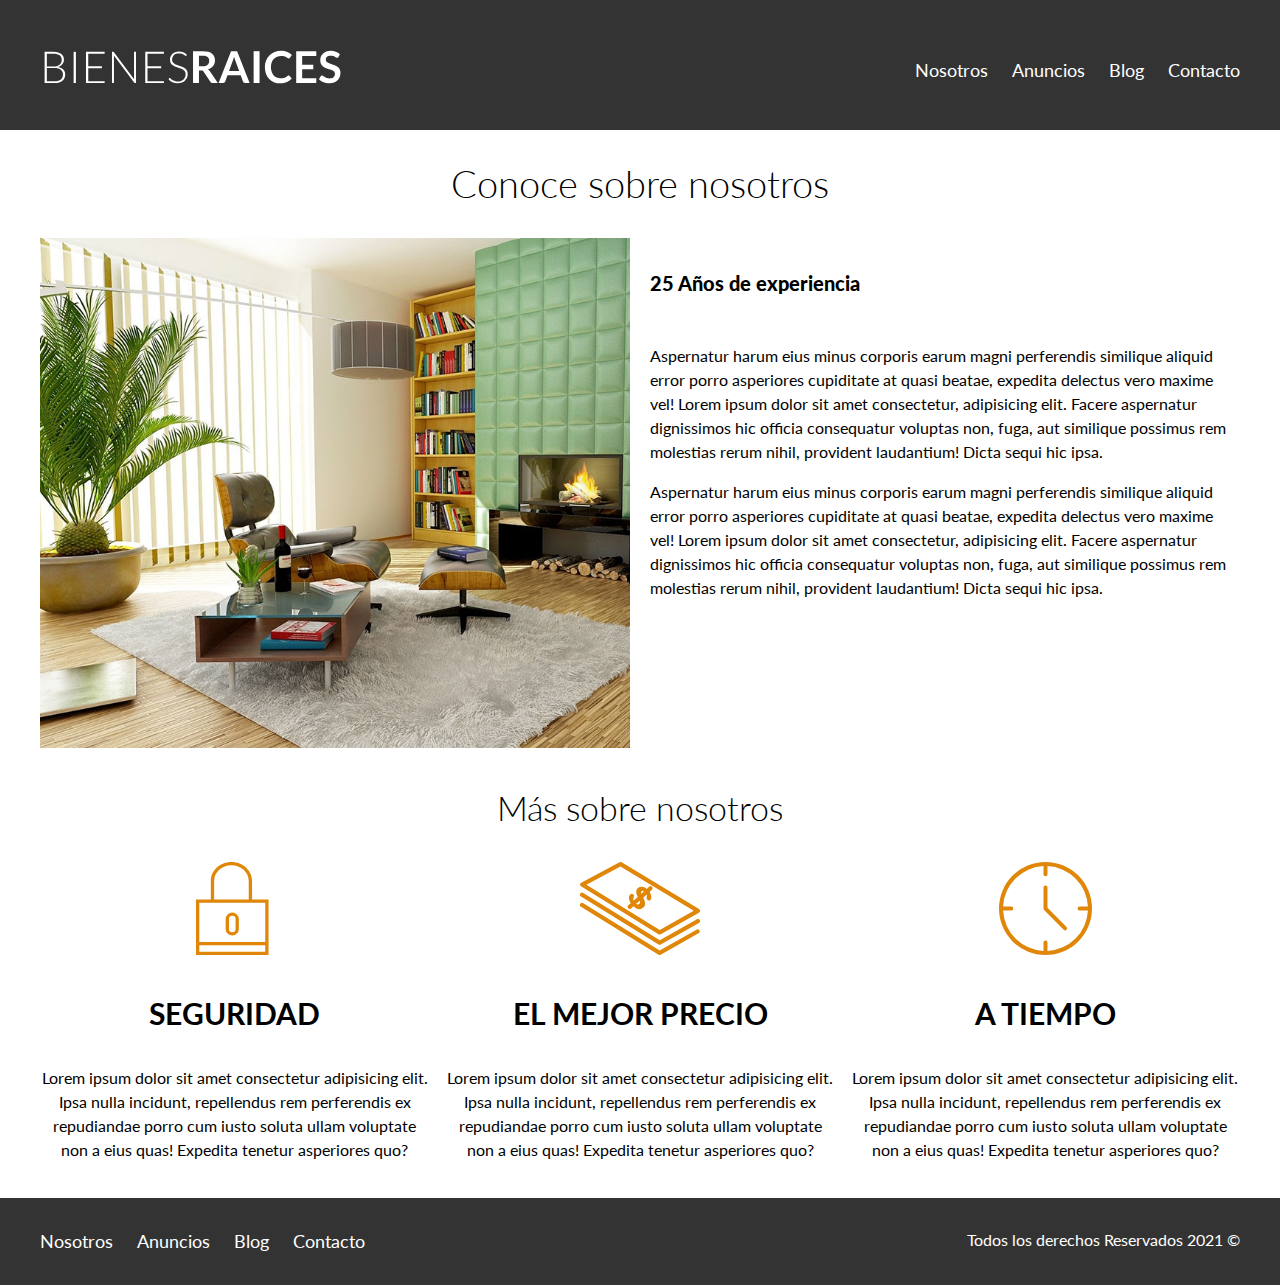
<file: nosotros.html>
<!DOCTYPE html>
<html lang="es">
<head>
    <meta charset="UTF-8">
    <meta name="viewport" content="width=device-width, initial-scale=1.0">
    <title>Bienes Raices</title>
    <link href="https://fonts.googleapis.com/css2?family=Lato:wght@400;700;900&display=swap" rel="stylesheet">    
    <link rel="stylesheet" href="css/normalize.css">
    <link rel="stylesheet" href="css/styles.css">

</head>
<body>  
    <header class="site-header">
        <div class="contenedor contenido-header">
            <div class="barra">
                <a href="/">
                <img src="/img/logo.svg" alt="Logotipo de Bienes Raices">
                </a>

                <nav class="navegacion">
                    <a href="nosotros.html">Nosotros</a>
                    <a href="anuncios.html">Anuncios</a>
                    <a href="blog.html">Blog</a>
                    <a href="contacto.html">Contacto</a>
                </nav>
            </div> 
        </div> <!-- Contenedor -->
    </header>

    <main class="contenedor">
        <h1 class=" fw-300 centrar-texto">Conoce sobre nosotros </h1>

        <div class="contenido-nosotros">
            <div class="imagen">
                <img src="img/nosotros.jpg" alt="Imagen sobre nosotros">
            </div>
            <div class="texto-nosotros">
                <blockquote>25 Años de experiencia</blockquote>

                <p>Aspernatur harum eius minus corporis earum magni perferendis similique aliquid error porro asperiores cupiditate at quasi beatae, expedita delectus vero maxime vel! Lorem ipsum dolor sit amet consectetur, adipisicing elit. Facere aspernatur dignissimos hic officia consequatur voluptas non, fuga, aut similique possimus rem molestias rerum nihil, provident laudantium! Dicta sequi hic ipsa.</p>
                
                <p>Aspernatur harum eius minus corporis earum magni perferendis similique aliquid error porro asperiores cupiditate at quasi beatae, expedita delectus vero maxime vel! Lorem ipsum dolor sit amet consectetur, adipisicing elit. Facere aspernatur dignissimos hic officia consequatur voluptas non, fuga, aut similique possimus rem molestias rerum nihil, provident laudantium! Dicta sequi hic ipsa.</p>
            </div>
        </div>
    </main>

    <section class="contenedor seccion">
        <h2 class="centrar-texto fw-300">Más sobre nosotros</h2>
        
        <div class="iconos-nosotros">
        <div class="icono">
            <img src="/img/icono1.svg" alt="Icono Seguridad">
            <h3>Seguridad</h3>
            <p>Lorem ipsum dolor sit amet consectetur adipisicing elit. Ipsa nulla incidunt, repellendus rem perferendis ex repudiandae porro cum iusto soluta ullam voluptate non a eius quas! Expedita tenetur asperiores quo?</p>
        </div>
        
        
        <div class="icono">
            <img src="/img/icono2.svg" alt="Icono Mejor Precio">
            <h3>El mejor precio</h3>
            <p>Lorem ipsum dolor sit amet consectetur adipisicing elit. Ipsa nulla incidunt, repellendus rem perferendis ex repudiandae porro cum iusto soluta ullam voluptate non a eius quas! Expedita tenetur asperiores quo?</p>
        </div>
        
        <div class="icono">
            <img src="/img/icono3.svg" alt="Icono a Tiempo">
            <h3>A tiempo</h3>
            <p>Lorem ipsum dolor sit amet consectetur adipisicing elit. Ipsa nulla incidunt, repellendus rem perferendis ex repudiandae porro cum iusto soluta ullam voluptate non a eius quas! Expedita tenetur asperiores quo?</p>
        </div>
    </div>
    </section>

    <footer class="site-footer seccion">
        <div class="contenedor contenedor-footer">
            <nav class="navegacion">
                <a href="nosotros.html">Nosotros</a>
                <a href="anuncios.html">Anuncios</a>
                <a href="blog.html">Blog</a>
                <a href="contacto.html">Contacto</a>
            </nav>
            <p class="copyright">Todos los derechos Reservados 2021 &copy;</p>
        </div>
    </footer>

</body>
</html>
</file>
<file: css/styles.css>
html {
    box-sizing: border-box;
    font-size: 62.5%; /*Reset para REMS - 62.5% de 16px es = a 10 px*/
}
*, *:before, *:after{
    box-sizing: inherit;
}
body {
    font-family: 'Lato', sans-serif;
    font-size: 1.6rem;
    line-height: 1.5;
}

/* Global (Muy importantes) */
img{
    max-width: 100%;
}
.contenedor {
    width: 95%;
    max-width: 120rem; /* Es igual a 1200px*/
    margin: 0 auto;
}
h1 {
    font-size: 3.8rem;
}
h2 {
    font-size: 3.4rem;
}
h3 {
    font-size: 3rem;
}
h4 {
    font-size: 2.6rem;
}

/* Utilidades */
.seccion {
    margin-top: 2rem;
    margin-bottom: 2rem;
}
.contenido-centrado {
    max-width: 80rem;
}

/* Header */
.site-header {
    background-color: #333333;
    padding: 1rem 0 3rem 0;
}
.site-header.inicio{
    background-image: url(../img/header.jpg);
    background-position: center center;
    height: 100vh;
    min-height: 60rem;
    background-size: cover;
}
.barra {
    padding-top: 3rem;
}
@media (min-width: 768px) {
    .barra {
        display: flex;
        justify-content: space-between;
        align-items: center;
    }
}
.contenido-header {
    height: 100%;
    display: flex;
    flex-direction: column;
    justify-content: space-between;
    text-align: center;
}
@media (min-width: 768px) {
    .contenido-header {
        text-align: left;
    }  
}
.contenido-header h1 {
    color: white;
    padding-bottom: 2rem;
    max-width: 60rem;
}

/* Botones */
.d-block{
    display: block !important;
}
.boton {
    color: white;
    font-weight: 700;
    text-decoration: none;
    font-size: 1.8rem;
    padding: 1rem 3rem;
    display: inline-block;
    text-align: center;
    margin-top: 3rem;
    border: none;
    display: block;
    flex: 0 0 100%;
}
@media (min-width: 768px) {
    .boton {
        display: inline-block;
        flex: 0 0 auto;
    }   
}
.boton:hover {
    cursor: pointer;
}
.ver-todas {
    display: flex;
    justify-content: flex-end;
}
.boton-amarillo  {
    background-color: #E08709;

}
.boton-verde{
    background-color: #71B100;
}

/* Navegación */
.navegacion a {
    color: white;
    text-decoration: none;
    font-size: 2.2rem; /* Igual a 22 px*/
    display: block;
}
@media (min-width: 768px) {
    .navegacion a{
        display: inline-block;
        margin-right: 2rem;
        font-size: 1.8rem;
    }
    .navegacion a:last-of-type {
        margin: 0;
    }  
}
.navegacion a:hover {
    color: #71B100;
    text-decoration: underline;
}

/* Mobile menu */
.mobile-menu img {
    width: 5rem;
}
@media (min-width: 768px) {
    .mobile-menu {
        display: none;
    }
}
.navegacion {
    display: none;
}
@media (min-width: 768px) {
    .navegacion {
        display: block;
    }
}
.navegacion:target {
    display: block;
}
/* Iconos nosotros */
@media (min-width: 768px) {
    .iconos-nosotros {
        display: flex;
        justify-content: space-between;
    }
}
.icono {
    text-align: center;   
}   
@media (min-width: 768px) {
    .icono {
        flex-basis: calc(33.3% - 1rem);    
    }
}
.fw-300 { 
    font-weight: 300;
}
.centrar-texto {
    text-align: center;
}
.icono h3 {
    text-transform: uppercase;
}

/* Anuncios */
@media (min-width: 768px) {
    .contenedor-anuncios {
        display: flex;
        justify-content: space-between;
        flex-wrap: wrap;
    }    
}
.anuncio {
    border: 1px solid #B5B5B5;
    background-color: #F5F5F5;
    margin-bottom: 2rem;
}
@media (min-width: 768px) {
    .anuncio{
        flex: 0 0 calc(33.3% - 1rem);
    }
}
.contenido-anuncios{
   padding: 2rem; 
}
.contenido-anuncios h3, .contenido-anuncios p {
    margin: 0;
}
.precio {
    color: #71B100;
    font-weight: 700;
}
.caracteristicas {
    list-style: none;
    padding: 0;
    display: flex;
    justify-content: space-evenly;
    max-width: 50rem;
    flex: 1;
}
.caracteristicas li {
    flex: 1;
    display: flex;
}
.caracteristicas li img {
    margin-right: 2rem;
    justify-content: space-evenly;
}

/* Contacto Home */
.imagen-contacto {
    background-image: url(../img/encuentra.jpg);
    height: 40rem;
    background-position: center center;
    background-size: cover;
    display: flex;
    align-items: center;    
}
.contenido-contacto {
    flex: 0 0 95%;
    color: #ffffff;
}
.contenido-contacto p {
    font-size: 1.8rem;
}

/* Seccion inferior */
@media (min-width: 768px) {
    .seccion-inferior {
        display: flex;
        justify-content: space-between;
    }
    .seccion-inferior .blog {
        flex-basis: 60%;
    }
    .seccion-inferior .testimoniales {
        flex-basis: calc(40% - 2rem);
    }
}
.entrada-blog {
    margin-bottom: 2rem;
}
@media (min-width: 768px) {
    .entrada-blog {
        display: flex;
        justify-content: space-between;
    }
} 
.entrada-blog:last-of-type {
    margin-bottom: 0;
}
@media (min-width: 768px) {
    .entrada-blog .imagen {
        flex-basis: 40%;
    }
    .entrada-blog .texto-entrada {
        flex-basis: calc(60% - 3rem);
    }
}
.texto-entrada a {
    color: #000000;
    text-decoration: none;
}
.texto-entrada h4 {
    margin: 0;
    line-height: 1.4;
}
.texto-entrada h4::after {
    content: '';
    display: block;
    width: 15rem;
    height: .5rem;
    background-color: #71B100;
    margin-top: 1rem;
}
.texto-entrada span {
    color:#E08709
}

/* Testimoniales */ 
.testimonial {
    background-color: #71B100;
    font-size: 2.4rem;
    padding: 2rem;
    color: #ffffff;
    border-radius: 2rem;
}
.testimonial p {
    text-align: right;
    margin-right: 2rem;    
}
.testimonial blockquote::before {
    content: '';
    background-image: url(../img/comilla.svg);
    width: 4rem;
    height: 4rem;
    position: absolute;
    left: -2rem; 
}
.testimonial blockquote {
    position: relative;
    padding-left: 5rem;
    font-weight: 300;
}

/* Footer */
.site-footer {
    background-color: #333333;
    margin: 0;
}
.contenedor-footer{
    padding:3rem 0;
    text-align: center;
}
@media (min-width: 768px) {
    .contenedor-footer {
        display: flex;
        justify-content: space-between;
    }
}
.site-footer nav {
    display: none;
}
@media (min-width: 768px) {
    .site-footer nav {
        display: block;
    }
}
.copyright {
    margin: 0;
    color: #ffffff;
}

/* INTERNAS */
/* Nosotros */
@media (min-width: 768px) {
    .contenido-nosotros {
        display: grid;
        grid-template-columns: repeat(2, 1fr);
        grid-column-gap: 2rem;
    }
}

.texto-nosotros blockquote {
    margin: 0;
    font-weight: 900;
    font-size: 2rem;
    padding: 3rem 0;
}

/* Anuncio */
.resumen-propiedad {
    display: flex;
    justify-content: space-between;
    align-items: center;  
}

/* Contacto */
form p {
    font-size: 1.3rem;
    color: #4f4f4f;
    margin: 2rem 0 0 0;
}
legend {
    font-size: 2rem;
    color: #333333;
}
label {
    display: block;
    font-weight: 700;
    text-transform: uppercase;
}
input:not([type="sumbit"]),
textarea,
select {
    padding: 1rem;
    display: block;
    width: 100%;
    background-color: #e1e1e1;
    margin-bottom: 2rem;
    border: none;    
}
input[type="radio"]{
    width: auto;
    margin: 0;
}
select {
    -webkit-appearance: none;
    appearance: none;
}
textarea {
    height: 20rem;
}
.forma-contacto {
    max-width: 30rem;
    display: flex;
    justify-content: space-between;
    align-items: center;
}
</file>
